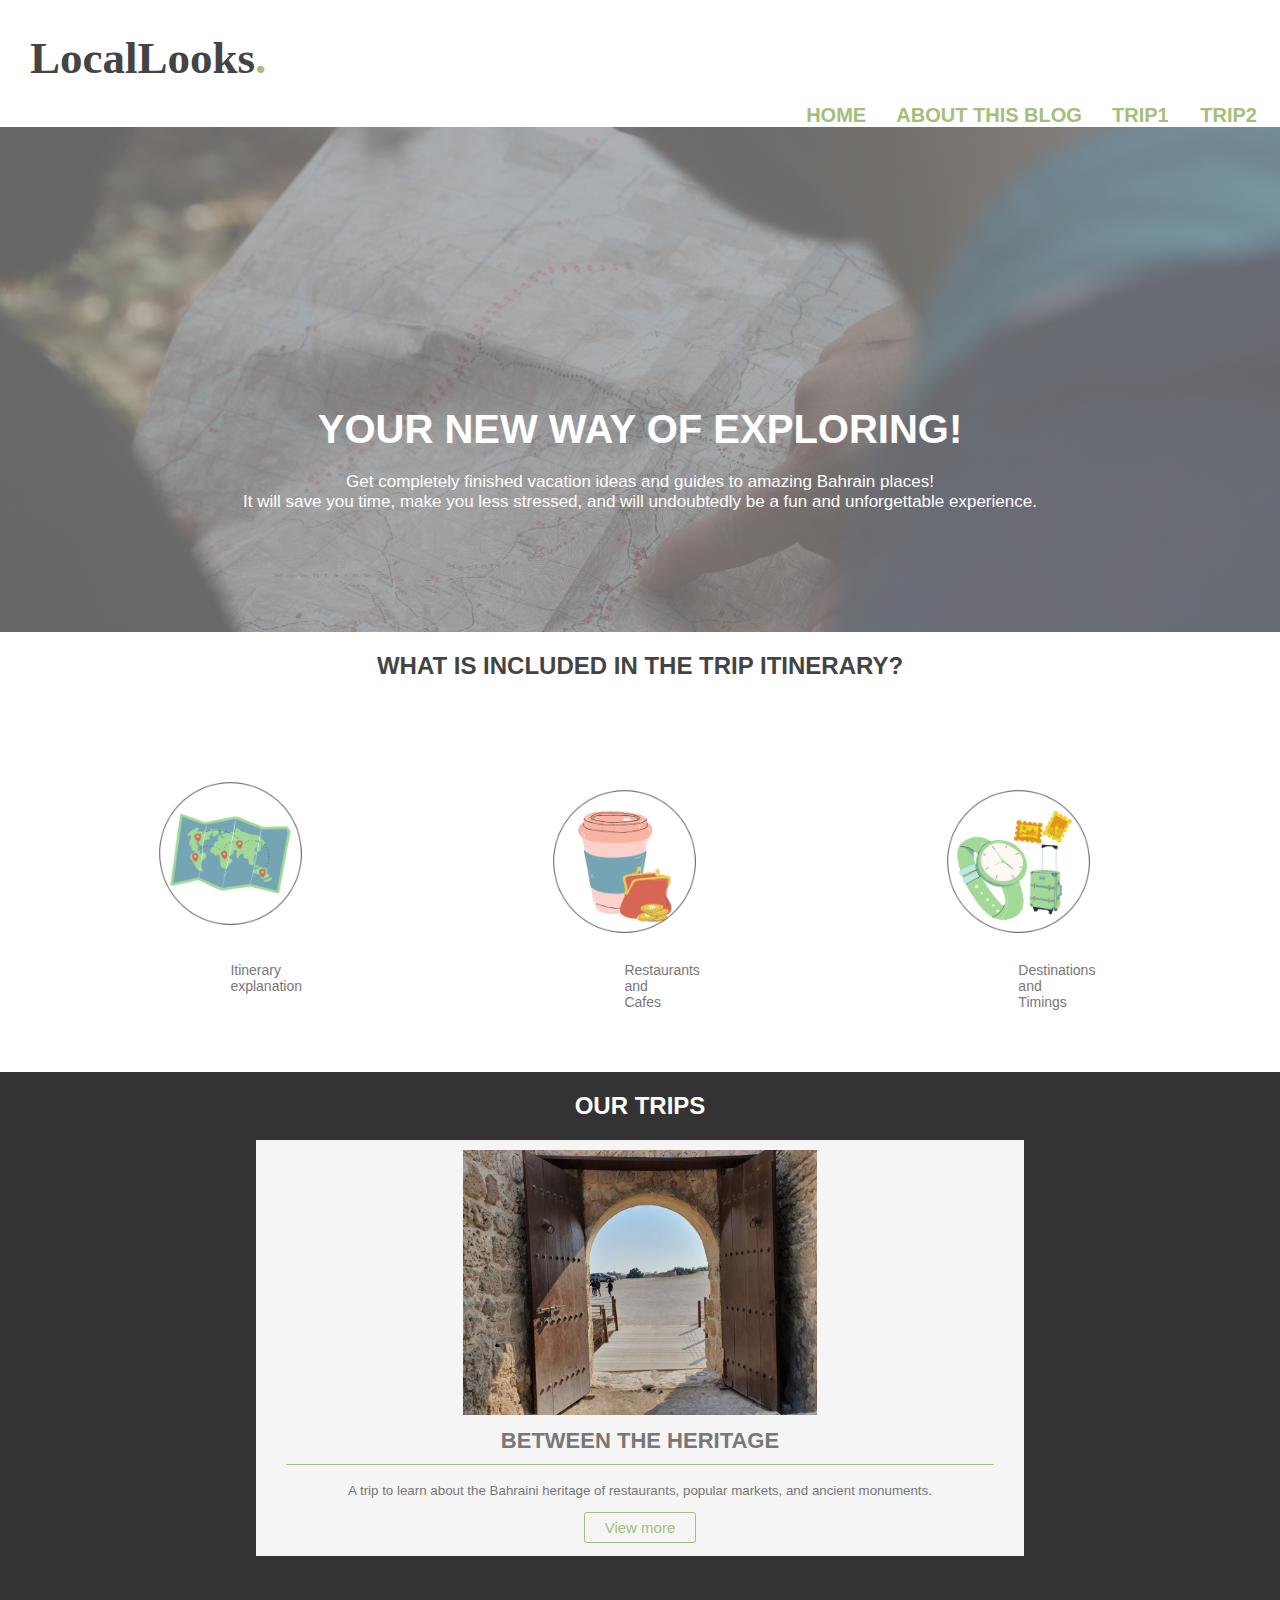
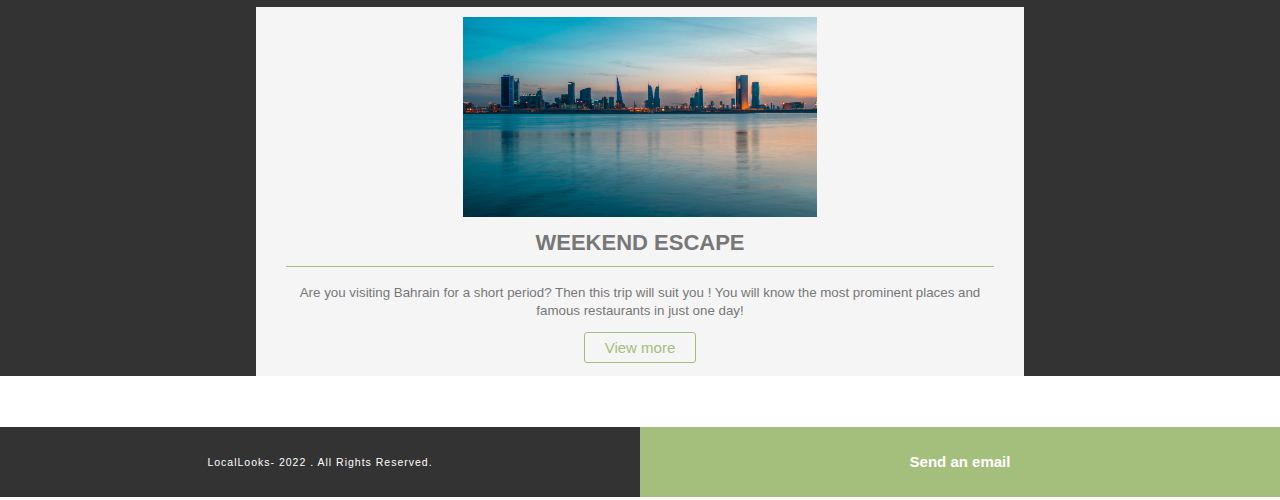
<file: index.html>
<!DOCTYPE html>
<html lang="en" dir="ltr">

<head>
  <meta charset="utf-8">
  <meta name="viewport" content="width=device-width, initial-scale=1.0">
  <link href="main.css" type="text/css" rel="stylesheet">
  <title>Home</title>
</head>

<body>
  <header>
    <h1>LocalLooks<span class="color">.</span></h1>
    <nav class="navigation">
      <ul class="nav">
        <li><a href="index.html">Home</a> </li>
        <li> <a href="about-me.html">About this blog</a> </li>
        <li> <a href="trip1.html ">Trip1 </a> </li>
        <li> <a href="trip2.html ">Trip2 </a> </li>
      </ul>
    </nav>

  </header>
  <div class="map-image">
    <h2>Your New Way of Exploring!</h2>
    <p>Get completely finished vacation ideas and guides to amazing Bahrain places!<br>
      It will save you time, make you less stressed, and will undoubtedly be a fun and unforgettable experience.</p>
  </div>
  <div class="features">
    <h3>What is included in the trip itinerary?</h3>
    <ul>
      <li class="feature-1"><br><br><br><br><br><br> Itinerary explanation</li>
      <li class="feature-2"><br><br><br><br><br><br>Restaurants and Cafes</li>
      <li class="feature-3"><br><br><br><br><br><br>Destinations and Timings</li>
    </ul>
  </div>
  <div class="trips">
    <h3> Our Trips</h3>
    <article>
      <img src="images/heritage.jpg" alt="Bahrain heritage">
      <h4> Between the heritage </h4>
      <p><small>A trip to learn about the Bahraini heritage of restaurants, popular markets, and ancient monuments.</small></p>
      <a href="trip1.html" class="more-link">View more</a>
    </article>
    <article>
      <img src="images/modern.jpg" alt="Modern Bahrain">
      <h4>Weekend escape </h4>
      <p><small>Are you visiting Bahrain for a short period? Then this trip will suit you ! You will know the most prominent places
          and famous restaurants in just one day!</small></p>
      <a href="trip2.html" class="more-link">View more</a>

    </article>

  </div>

  <footer>
    <div class="footer-info">
      <p> LocalLooks- 2022 . All rights reserved.</p>
    </div>
    <div class="email">
      <a href="mailto:alyaalawi32@gmail.com" class="contact">Send an email</a>
    </div>
  </footer>
</body>

</html>
</file>
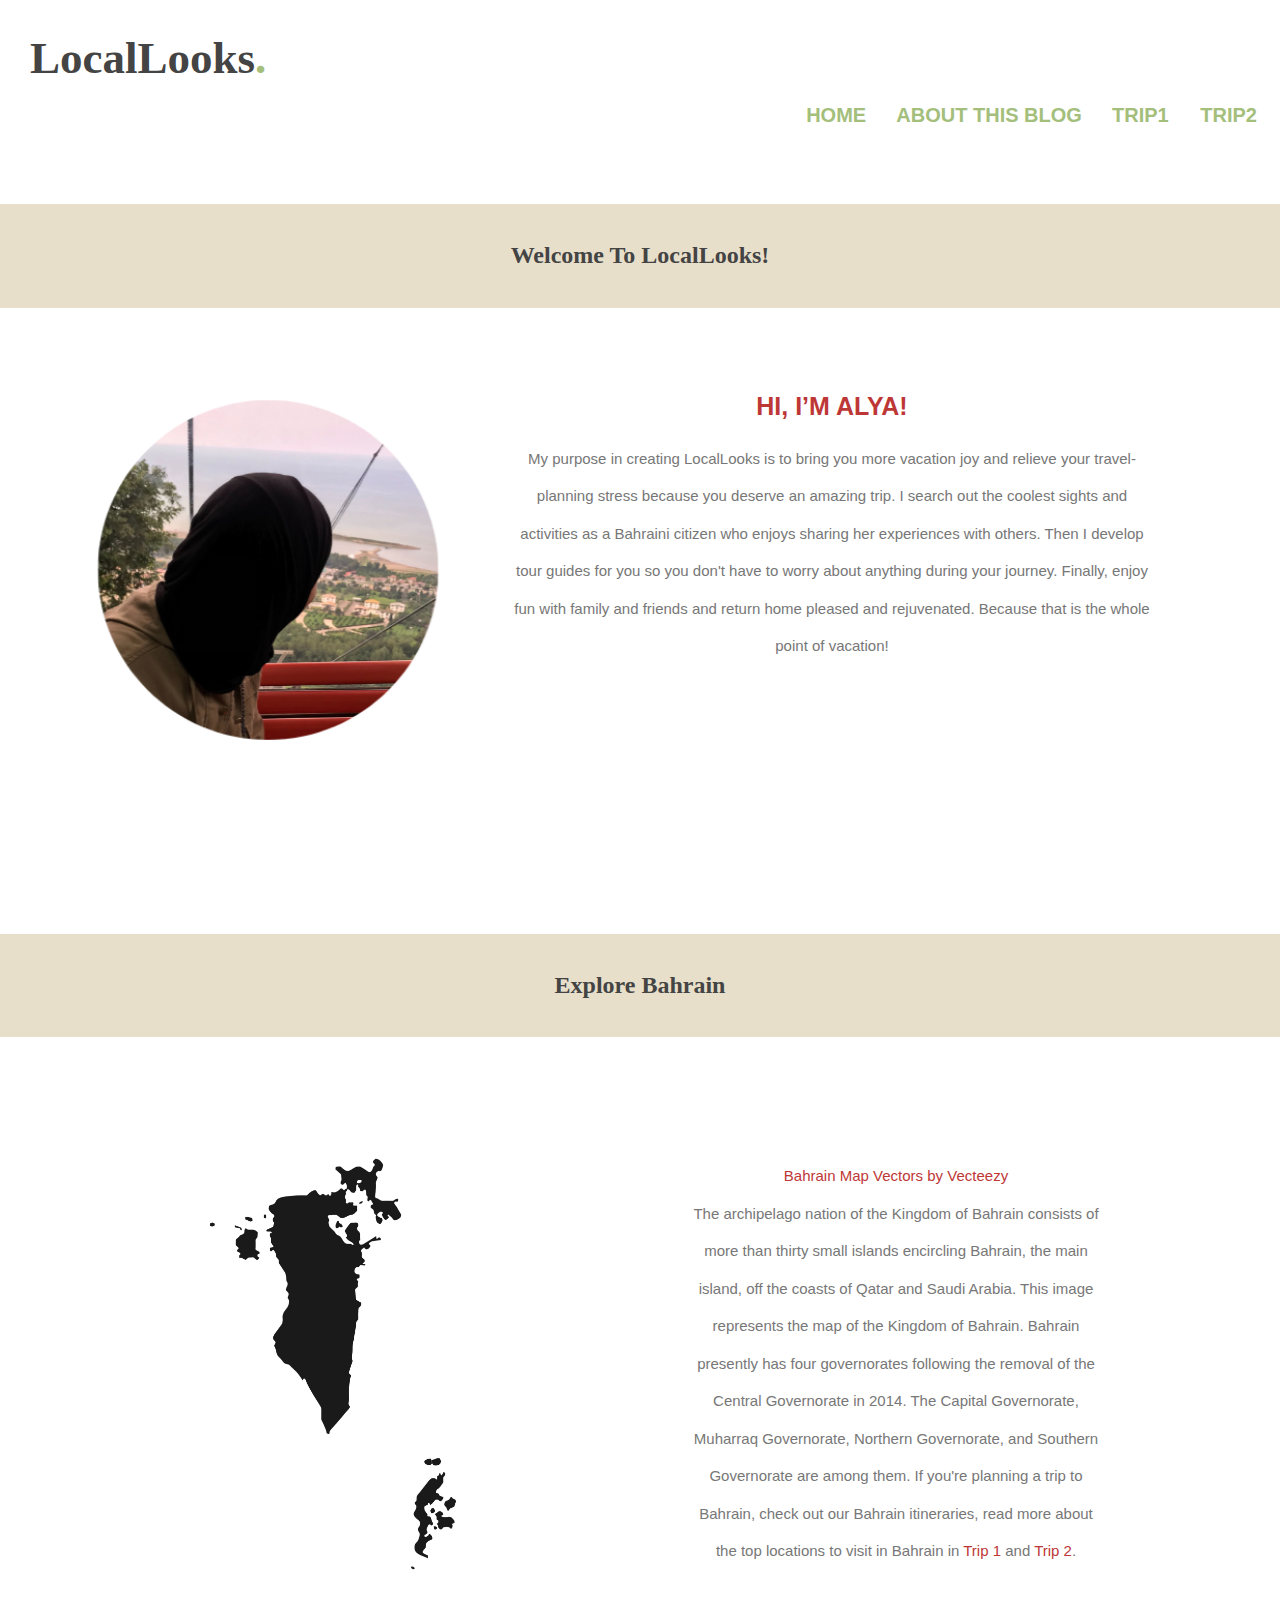
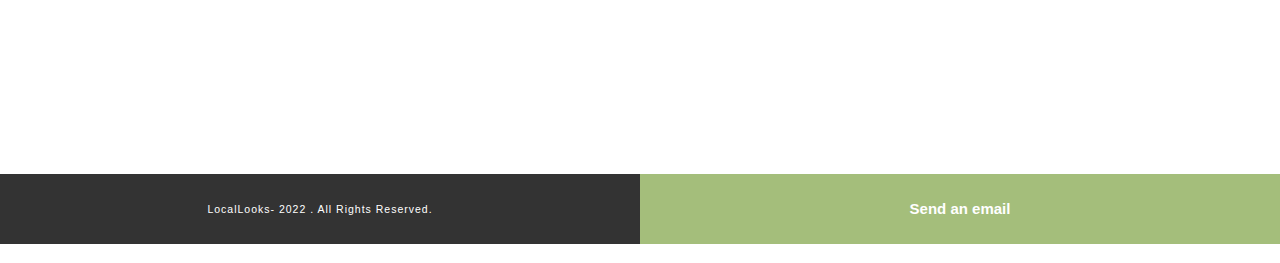
<file: about-me.html>
<!DOCTYPE html>
<html lang="en" dir="ltr">

<head>
  <meta charset="utf-8">
  <meta name="viewport" content="width=device-width, initial-scale=1.0">
  <link href="about-me.css" type="text/css" rel="stylesheet">
  <title>About this blog</title>
</head>

<body>
  <header>
    <h1>LocalLooks<span class="color">.</span></h1>
    <nav class="navigation">
      <ul class="nav">
        <li><a href="index.html">Home</a> </li>
        <li> <a href="about-me.html">About This Blog</a> </li>
        <li> <a href="trip1.html ">Trip1 </a> </li>
        <li> <a href="trip2.html ">Trip2 </a> </li>
      </ul>
    </nav>
  </header>

  <div class="about-me">
    <h3>Welcome To LocalLooks! </h3>
    <img src="images/me.png" alt="my picture">
    <div class="content">
      <h4>HI, I’M ALYA!</h4>
      <p>My purpose in creating LocalLooks is to bring you more vacation joy and relieve your travel-planning stress because you deserve an amazing trip.
        I search out the coolest sights and activities as a Bahraini citizen who enjoys sharing her experiences with others.
        Then I develop tour guides for you so you don't have to worry about anything during your journey.
        Finally, enjoy fun with family and friends and return home pleased and rejuvenated. Because that is the whole point of vacation!
      </p>
    </div>
  </div>
  <div class="bahrain">
    <h3>Explore Bahrain </h3>
    <img src="images/bahrain.jpg" alt="my picture">
    <div class="text">
      <p>
        <a href="https://www.vecteezy.com/free-vector/bahrain-map">Bahrain Map Vectors by Vecteezy</a><br />
        The archipelago nation of the Kingdom of Bahrain consists of more than thirty small islands encircling Bahrain, the main island, off the coasts of Qatar and Saudi Arabia.
        This image represents the map of the Kingdom of Bahrain. Bahrain presently has four governorates following the removal of the Central Governorate in 2014. The Capital Governorate, Muharraq Governorate, Northern Governorate, and
        Southern Governorate are among them.
        If you're planning a trip to Bahrain, check out our Bahrain itineraries, read more about the top locations to visit in Bahrain in<a href="trip1.html"> Trip 1</a> and<a href="trip2.html"> Trip 2</a>.
      </p>
    </div>
  </div>


  <footer>
    <div class="footer-info">
      <p> LocalLooks- 2022 . All rights reserved.</p>
    </div>
    <div class="email">
      <a href="mailto:alyaalawi32@gmail.com" class="contact">Send an email</a>
    </div>
  </footer>
</body>

</html>
</file>
<file: main.css>
/*to set the page into mobile view (building mobile first)*/
* {
  margin: 0;
  padding: 0;
  box-sizing: border-box;
  width: 100%
}

/*defining background & text color along with text font*/
body {
  background-color: #fff;
  color: #777;
  font: normal 15px "Helvetica Neue", Arial, Helvetica, Geneva, sans-serif;
  margin: 0;
  position: relative;
}

h3 {
  font-size: 24px;
  color: #444;
  font-weight: bold;
  text-transform: uppercase;
  text-align: center;
  margin-bottom: 20px;
  margin-top: 20px;
}

/* creating the logo in header*/
header {
  padding: 0;
  margin: 0;
  text-align: center;
}

header h1 {
  font-family: 'Crete Round', serif;
  font-weight: bold;
  text-align: center;
  color: #444;
  font-size: 30px;
  margin-bottom: 20px;
  position: relative;
  float: left;
  margin-top: 32px;
}

header h1 .color {
  color: #A4BE7B;
}

/* building the navigation bar to be displayed block using unorderd list and listing the bullet to none*/
header nav {
  overflow: hidden;
  background-color: #333;
}

header nav ul li {
  display: inline-block;
  margin-top: 12px;
  margin-bottom: 12px;
  text-align: center;
  float: none;
  list-style-type: none;
}

header nav ul li a {
  color: #A4BE7B;
  text-transform: uppercase;
  font-weight: bold;
  display: block;
}

/*hide the text decoration */
a {
  text-decoration: none;
  color: #444;
}

/*setting a hover to change colors when clicking the links */
a:hover {
  background-color: white;
  color: black;
  background-size: auto;
}

/*setting background image to fit the screen and Lower the opacity */
.map-image {
  padding-top: 100px;
  padding-bottom: 100px;
  background: linear-gradient(rgba(0, 0, 0, 0.5),
      rgba(0, 0, 0, 0.5)), #e8eced url('../images/map.jpg');
  opacity: 0.6;
  background-size: cover;
  background-repeat: no-repeat;
  background-position: center;
  position: relative;
}

/*adding the heading title and setting it to center*/
.map-image h2 {
  margin: 180px 0 40px 0;
  font-size: 40px;
  text-align: center;
  color: white;
  text-transform: uppercase;
  margin-bottom: 20px;
  font-weight: 700;
}

/*adding the sub-title as paragraph and setting it to center*/
.map-image p {
  line-height: 20px;
  margin-bottom: 20px;
  font-size: 17px;
  color: white;
  font-weight: 400;
  text-align: center;
}

/*display the ul element to center and list the style to none*/
.features ul {
  padding: 0;
  margin: 0;
  text-align: center;
  list-style-type: none;
}

.features ul li {
  margin: 10px;
  margin-top: 8px;
  padding-top: 130px;
  text-align: center;
  font-size: 13px;
  position: relative;
}

/*adding the feactures icons as background images and controling their size and positions*/
.feature-1 {
  background: url('../images/itinerary.png');
  background-size: 200px;
  background-repeat: no-repeat;
  background-position: center;
  position: relative;
}

.feature-2 {
  background: url('../images/cafe.png');
  background-size: 200px;
  background-repeat: no-repeat;
  background-position: center;
  position: relative;
}

.feature-3 {
  background: url('../images/time.png');
  background-size: 200px;
  background-repeat: no-repeat;
  background-position: center;
  position: relative;
}

/*setting a background color to the class trips*/
.trips {
  margin: 0;
  padding: 0;
  text-align: center;
  background-color: #333;
  width: 100%;
}

.trips h3 {
  color: #fff;
  padding-top: 20px;
}

/*modify the article element and setting it to center*/
.trips article {
  width: 100%;
  background-color: #f5f5f5;
  position: relative;
  margin-bottom: 40px;
  align-items: center;
  padding-bottom: 30px;
}

/*modify the images in article and put a spaces between them */
.trips article img {
  max-width: 100%;
  height: auto;
  padding-bottom: 10px;
  padding-top: 10px;
}

article h4 {
  border-bottom: 1px solid #A4BE7B;
  padding-bottom: 10px;
  text-transform: uppercase;
}

article p {
  padding-top: 16px;
  margin-bottom: 20px;
  position: relative;
}

/*adding a link element to link other pages and set a border to make a button*/
.more-link {
  border: 1px solid #A4BE7B;
  color: #A4BE7B;
  padding: 6px 20px;
  border-radius: 3px;
}

.more-link:hover {
  background-color: #A4BE7B;
  color: #fff;
}

/*decorate the footer element */
footer {
  width: 100%;
  display: inline-block;
  padding-top: 10px;
  background-color: #333;
}

/*footer copyright */
.footer-info {
  float: left;
  width: 100%;
}

footer p {
  color: white;
  font-size: 0.7em;
  line-height: 70px;
  text-transform: capitalize;
  letter-spacing: 1px;
  text-align: center;
  padding: 0;
}

/*link to send an email */
.email {
  float: right;
  width: 100%;
}

footer a {
  float: left;
  line-height: 70px;
  text-decoration: none;
  color: white;
  text-align: center;
  font-weight: bold;
}

.contact {
  background-color: #A4BE7B;
}

/* For tablets and laptops */
@media only screen and (min-width : 768px) and (max-width : 1600px) {

  /* moving the logo to left */
  header h1 {
    text-align: left;
    padding-left: 30px;
    font-size: 45px;
    color: #444;
    display: inline;
  }

  header nav {
    background: none;
    margin-top: 0;
  }

  header nav ul {
    text-align: right;
  }

  /* change the nav bar to be in one single line  */
  header nav ul li {
    display: inline;
  }

  header nav ul li a {
    display: inline;
    padding: 3px;
    font-size: 20px;
    margin-right: 20px;
  }

  /*changing the features position to be in one line  */
  .features ul {
    text-align: center;
    display: inline-block;
  }

  .features ul li {
    width: 10%;
    margin-top: 1%;
    margin-bottom: 3%;
    margin-left: 6%;
    padding-top: 12%;
    padding-left: 12%;
    padding-right: 12%;
    float: left;
    text-align: center;
    font-size: 14px;
    display: inline-block;
    position: relative;
    align-items: center;
    background-position: center;
  }

  .feature-1 {
    background-size: 70%;
    position: relative;
  }

  .feature-2 {
    background-size: 70%;
    position: relative;
  }

  .feature-3 {
    background-size: 70%;
    position: relative;
  }

  .trips article {
    max-width: 60%;
    background-color: #f5f5f5;
    position: relative;
    margin-left: 20%;
    margin-bottom: 4%;
    align-items: center;
    padding-right: 30px;
    padding-left: 30px;
    padding-bottom: 20px;
    background-position: center;
    text-align: center;
  }

  .trips article img {
    max-width: 50%;
  }

  article h4 {
    font-size: 22px;
  }

  article p {
    font-size: 16px;
  }

  /*changing the footers position to be in one line  */
  footer {
    width: 100%;
    padding-top: 0;
  }

  .footer-info {
    float: left;
    width: 50%;
  }

  .email {
    float: right;
    width: 50%;
  }
}

/* For large desktops and 4k screens */
@media only screen and (min-width : 1601px) and (max-width : 2560px) {

  /*increasing the font-size and padding bottom for most elements  */
  h3 {
    font-size: 40px;
  }

  header h1 {
    text-align: left;
    padding-left: 30px;
    font-size: 70px;
    display: inline;
    color: #444;
    padding-top: 2%;
  }

  header nav {
    background: none;
    margin-top: 0;
    display: flex;
    justify-content: space-between;
    align-items: center;
  }

  header nav ul {
    text-align: right;
  }

  header nav ul li {
    display: inline;
  }

  header nav ul li a {
    display: inline;
    padding: 3px;
    font-size: 33px;
    margin-right: 20px;
  }

  .map-image {
    padding-top: 100px;
    padding-bottom: 100px;
    background: linear-gradient(rgba(0, 0, 0, 0.5),
        rgba(0, 0, 0, 0.5)), #e8eced url('../images/map.jpg');
    opacity: 0.6;
    background-size: cover;
    background-repeat: no-repeat;
    background-position: center;
    position: relative;
  }

  .map-image h2 {
    margin: 180px 0 40px 0;
    font-size: 50px;
    text-align: center;
    color: white;
    text-transform: uppercase;
    margin-bottom: 20px;
    font-weight: 700;
  }

  .map-image p {
    line-height: 20px;
    margin-bottom: 20px;
    font-size: 23px;
    color: white;
    font-weight: 400;
    text-align: center;
  }

  .features ul {
    padding: 0;
    margin: 0;
    text-align: center;
    list-style-type: none;
  }

  .features ul li {
    margin: 10px;
    margin-top: 8px;
    padding-top: 130px;
    text-align: center;
    font-size: 23px;
    position: relative;
    padding-left: 20%;
  }

  .feature-1 {
    background: url('../images/itinerary.png');
    background-size: 400px;
    background-repeat: no-repeat;
    background-position: center;
    position: relative;
  }

  .feature-2 {
    background: url('../images/cafe.png');
    background-size: 400px;
    background-repeat: no-repeat;
    background-position: center;
    position: relative;
  }

  .feature-3 {
    background: url('../images/time.png');
    background-size: 400px;
    background-repeat: no-repeat;
    background-position: center;
    position: relative;
  }

  .trips {
    margin: 0;
    padding: 0;
    text-align: center;
    background-color: #333;
    width: 100%
  }

  .trips h3 {
    color: #fff;
    padding-top: 20px;
  }

  .trips article {
    width: 100%;
    background-color: #f5f5f5;
    position: relative;
    margin-bottom: 40px;
    align-items: center;
    padding-bottom: 30px;
  }

  .trips article img {
    max-width: 50%;
    height: auto;
    padding-bottom: 10px;
    padding-top: 10px;
  }

  article h4 {
    border-bottom: 1px solid #A4BE7B;
    padding-bottom: 10px;
    text-transform: uppercase;
    font-size: 30px;
  }

  article p {
    padding-top: 16px;
    margin-bottom: 20px;
    position: relative;
    font-size: 26px;
  }

  .more-link {
    border: 1px solid #A4BE7B;
    color: #A4BE7B;
    padding: 6px 20px;
    border-radius: 3px;
    font-size: 30px;
  }

  .more-link:hover {
    background-color: #A4BE7B;
    color: #fff;
  }

  footer {
    width: 100%;
    padding-top: 0;
    font-size: 44px;
    line-height: 100px;
  }

  .footer-info {
    float: left;
    width: 50%;
  }

  .email {
    float: right;
    width: 50%;
  }
}
</file>
<file: about-me.css>
/*to set the page into mobile view (same as the index page)*/
* {
  margin: 0;
  padding: 0;
  box-sizing: border-box;
  width: 100%
}

body {
  background-color: #fff;
  color: #777;
  font: normal 15px "Helvetica Neue", Arial, Helvetica, Geneva, sans-serif;
  margin: 0;
  position: relative;
}

h3 {
  font-size: 24px;
  color: #444;
  font-weight: bold;
  text-align: center;
  margin-bottom: 20px;
  margin-top: 20px;
}

header {
  padding: 0;
  margin: 0;
  text-align: center;
}

header h1 {
  font-family: 'Crete Round', serif;
  font-weight: bold;
  text-align: center;
  color: #444;
  font-size: 30px;
  margin-bottom: 20px;
  position: relative;
  float: left;
  margin-top: 32px;
}

header h1 .color {
  color: #A4BE7B;
}

header nav {
  overflow: hidden;
  background-color: #333;
}

header nav ul li {
  display: inline-block;
  margin-top: 12px;
  margin-bottom: 12px;
  text-align: center;
  float: none;
}

header nav ul li a {
  color: #A4BE7B;
  text-transform: uppercase;
  font-weight: bold;
  display: block;
}

a {
  text-decoration: none;
  color: #444;
}

a:hover {
  background-color: white;
  color: black;
  background-size: auto;
}

/*define spaces to about-me div element*/
.about-me {
  margin-top: 6%;
  margin-bottom: 6%;
}

.about-me h3 {
  padding-top: 6%;
  font-family: 'Crete Round', serif;
}

/*set max-width for the picture*/
.about-me img {
  max-width: 40%;
  padding-bottom: 3%;
  padding-top: 5%;
  display: block;
  margin-left: auto;
  margin-right: auto;
}

/*set proper position for content div*/
.content {
  text-align: center;
  padding-top: 7%;
  padding-left: 10%;
  padding-right: 10%;
}

/*change heading color*/
.content h4 {
  padding-bottom: 3%;
  color: #BE3737;
}

p {
  font-size: 80%;
  line-height: 2;
}

/*set proper position for bahrain div*/
.bahrain {
  margin-top: 6%;
  margin-bottom: 6%;
}

.bahrain h3 {
  padding-top: 6%;
  font-family: 'Crete Round', serif;
}

/*set max-width, padding , margin for the picture*/
.bahrain img {
  max-width: 50%;
  padding-bottom: 3%;
  padding-top: 5%;
  display: block;
  margin-left: auto;
  margin-right: auto;
}

.text p {
  text-align: center;
  padding-top: 7%;
  padding-left: 10%;
  padding-right: 10%;
}

.text p a {
  color: #BE3737;
}

footer {
  width: 100%;
  display: inline-block;
  padding-top: 10px;
  background-color: #333;
}

.footer-info {
  float: left;
  width: 100%;
}

footer p {
  color: white;
  font-size: 0.7em;
  line-height: 70px;
  text-transform: capitalize;
  letter-spacing: 1px;
  text-align: center;
  padding: 0;
}

.email {
  float: right;
  width: 100%;
}

footer a {
  float: left;
  line-height: 70px;
  text-decoration: none;
  color: white;
  text-align: center;
  font-weight: bold;
}

.contact {
  background-color: #A4BE7B;
}

/* For tablets and laptops */
@media only screen and (min-width : 768px) and (max-width : 1600px) {
  header h1 {
    text-align: left;
    padding-left: 30px;
    font-size: 45px;
    display: inline;
    color: #444;
  }

  header nav {
    background: none;
    margin-top: 0;
    display: flex;
    justify-content: space-between;
    align-items: center;
  }

  header nav ul {
    text-align: right;
  }

  header nav ul li {
    display: inline;
  }

  header nav ul li a {
    display: inline;
    padding: 3px;
    font-size: 20px;
    margin-right: 20px;
  }

  .about-me {
    padding-bottom: 15%;
  }

  /*set background color for the heading*/
  .about-me h3 {
    background-color: #E8DFCA;
    padding-top: 3%;
    padding-bottom: 3%;
  }

  /*make image position left*/
  .about-me img {
    width: 35%;
    float: left;
    padding-left: 90px;
    position: absolute;
  }

  .content {
    padding-top: 5%;
    padding-left: 40%;
    padding-right: 10%;
  }

  /*increase font size*/
  .content h4 {
    padding-bottom: 3%;
    color: #BE3737;
    font-size: 25px;
  }

  .content p {
    font-size: 15px;
    line-height: 2.5;
  }

  /*set a background color for the heading*/
  .bahrain h3 {
    background-color: #E8DFCA;
    padding-top: 3%;
    padding-bottom: 3%;
  }

  /*make image position left*/
  .bahrain img {
    width: 45%;
    float: left;
    padding-left: 90px;
    position: absolute;
    padding-bottom: 20%;
  }

  .text {
    padding-left: 50%;
    padding-right: 10%;
    padding-bottom: 10%;
    padding-top: 5%;
  }

  .text p {
    font-size: 15px;
    line-height: 2.5;
  }

  footer {
    width: 100%;
    padding-top: 0;
  }

  .footer-info {
    float: left;
    width: 50%;
  }

  .email {
    float: right;
    width: 50%;
  }
}

/* For large desktops and 4k screens */
@media only screen and (min-width : 1601px) and (max-width : 2658px) {

  /*increasing the font-size and padding bottom for most elements  */
  header h1 {
    text-align: left;
    padding-left: 30px;
    font-size: 70px;
    display: inline;
    color: #444;
    padding-top: 2%;
  }

  header nav {
    background: none;
    margin-top: 0;
    display: flex;
    justify-content: space-between;
    align-items: center;
  }

  header nav ul {
    text-align: right;
  }

  header nav ul li {
    display: inline;
  }

  header nav ul li a {
    display: inline;
    padding: 3px;
    font-size: 33px;
    margin-right: 20px;
  }

  .about-me {
    padding-bottom: 18%;
  }

  .about-me h3 {
    background-color: #E8DFCA;
    padding-top: 3%;
    padding-bottom: 3%;
    font-size: 46px;
  }

  .about-me img {
    max-width: 35%;
    float: left;
    padding-left: 90px;
    position: absolute;
    padding-top: 7%;
  }

  .content {
    padding-top: 5%;
    padding-left: 40%;
    padding-right: 10%;
  }

  .content h4 {
    padding-bottom: 6%;
    color: #BE3737;
    font-size: 40px;
  }

  .content p {
    font-size: 36px;
    line-height: 2.5;
  }

  .bahrain {
    padding-bottom: 10%;
  }

  .bahrain h3 {
    background-color: #E8DFCA;
    padding-top: 3%;
    padding-bottom: 3%;
    font-size: 46px;
  }

  .bahrain img {
    max-width: 45%;
    float: left;
    padding-left: 90px;
    position: absolute;
    padding-bottom: 20%;
    padding-top: 7%;
  }

  .text {
    padding-left: 50%;
    padding-right: 10%;
    padding-bottom: 10%;
    padding-top: 5%;
  }

  .text p {
    font-size: 36px;
    line-height: 2.5;
  }

  footer {
    width: 100%;
    padding-top: 0;
    font-size: 44px;
    line-height: 100px;
  }

  .footer-info {
    float: left;
    width: 50%;
  }

  .email {
    float: right;
    width: 50%;
  }
}
</file>
